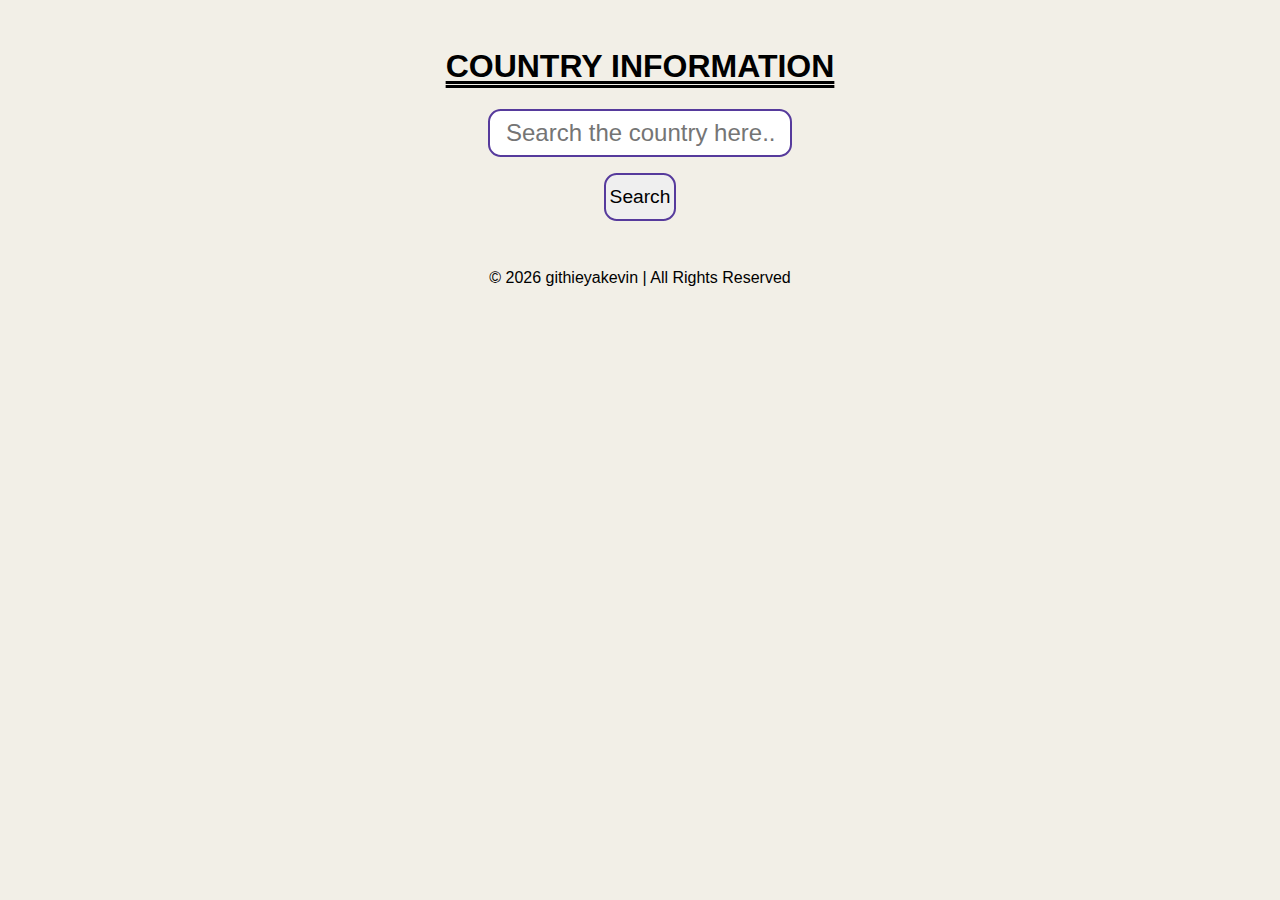
<file: Country-Information/index.html>
<!DOCTYPE html>
<html lang="en">
<head>
    <meta charset="UTF-8">
    <meta name="viewport" content="width=device-width, initial-scale=1.0">
    <title>Document</title>
    <link href="index.css" rel="stylesheet">
</head>
<body>

  <h1>COUNTRY INFORMATION</h1>

  <input type="text" id="input" placeholder="Search the country here...">
  <br>
  <button id="button">Search</button>


  <div id="countryContainer">
    <h2 id="countryName"></h2>
    <h2 id="capitalCity"></h2>
    <h2 id="continent"></h2>
    <h2 id="population"></h2>
  </div>

  <footer>
    &copy; <span id="year"></span> githieyakevin | All Rights Reserved
  </footer>

  <script src="index.js"></script>
</body>
</html>
</file>
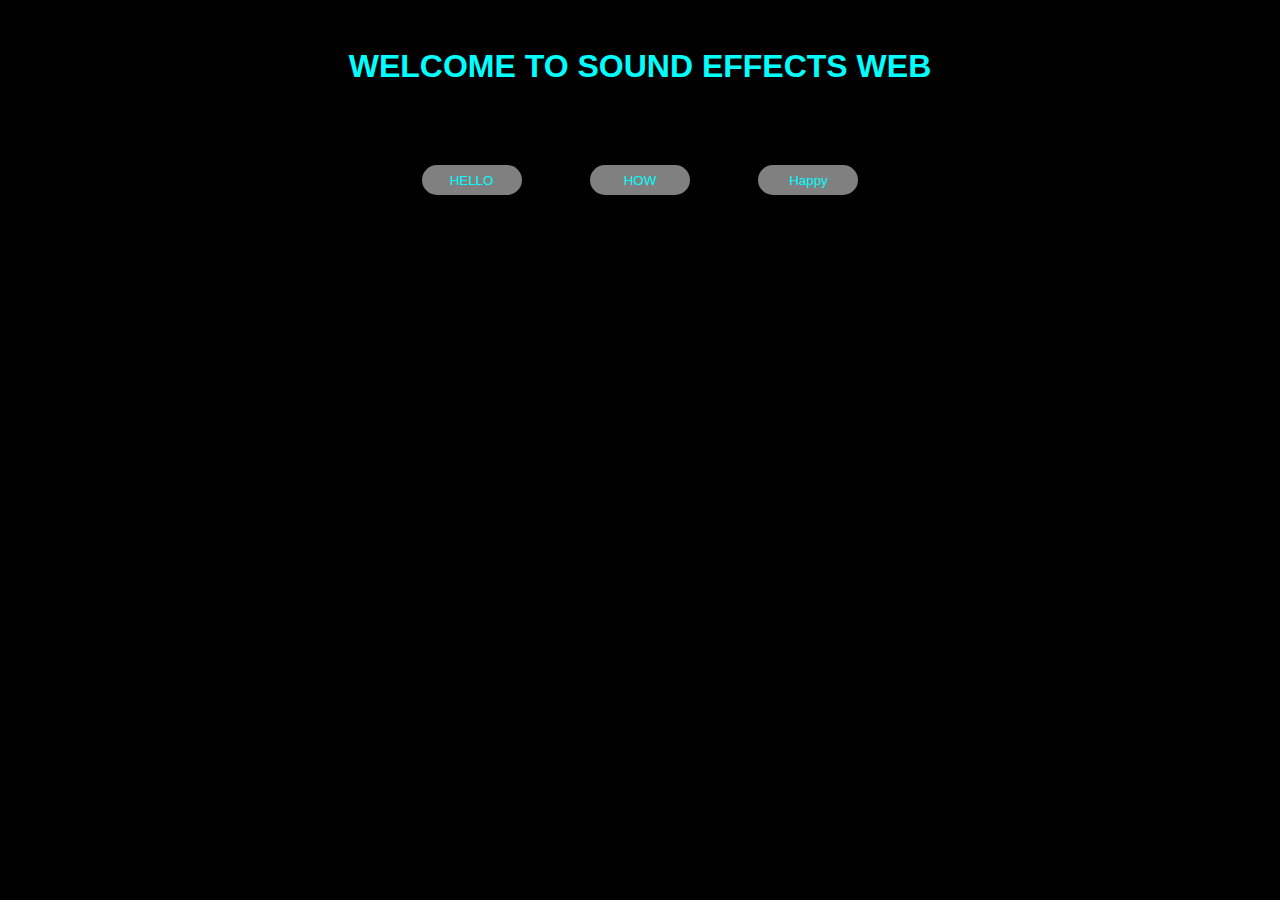
<file: keyboard/index.html>
<!DOCTYPE html>
<html lang-="eng">
<head>
  <title>Sound effects</title>
  <link rel="stylesheet" href="index.css">
  </head>
  <body>
    <h1>WELCOME TO SOUND EFFECTS WEB</h1>

    <button id="hello">HELLO</button>
    <button id="how">HOW</button>
    <button id="happy">Happy</button>

    <script src="index.js"></script>
    </body>
</html>
</file>
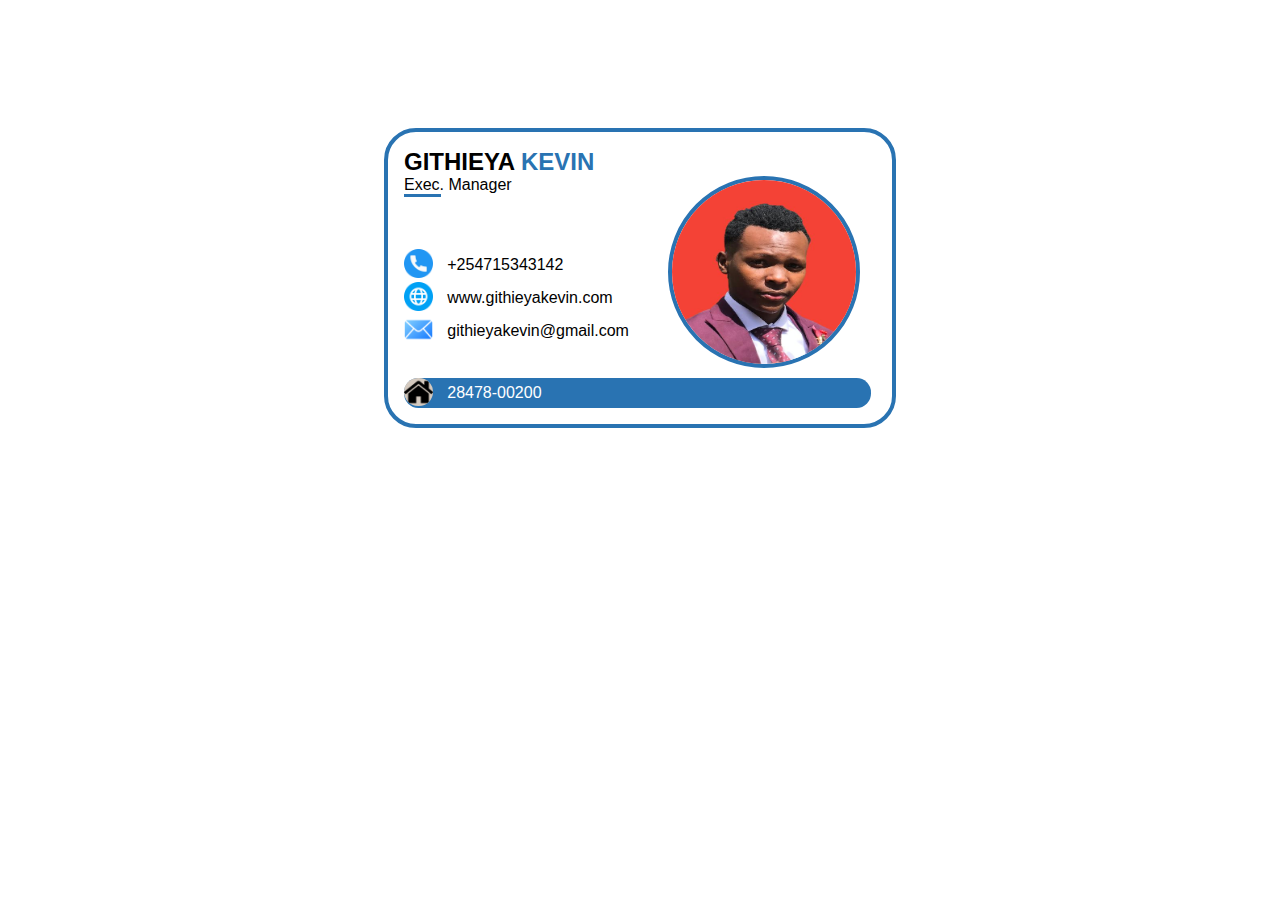
<file: Personal-Profile-Card/index.html>
<!DOCTYPE html>
<html lang="en">
<head>
    <meta charset="UTF-8">
    <meta name="viewport" content="width=device-width, initial-scale=1.0">
    <title>Document</title>
    <link rel="stylesheet" href="index.css">
</head>
<body>
    <main>

        <h2>GITHIEYA <span class="name">KEVIN</span></h2>

        <p>Exec. Manager</p>
        <div class="underline"></div>

    <section class="pngs">
        <div class="telephone">
          <img src="./images/telephone.png" alt="phone png" class="png telephone">
          <p class="p">+254715343142</p>
        </div>

        <div class="internet">
          <img src="./images/internet.png" alt="internet png" class="png internet">
          <p class="p">www.githieyakevin.com</p>
        </div>

        <div class="mail">
          <img src="./images/mail.png" alt="mail png" class="png mail">
          <p class="p">githieyakevin@gmail.com</p>
        </div>

        <div class="home">
          <img src="./images/home.png" alt="home png" class="png home-png">
          <p class="p">28478-00200</p>
        </div>

    </section>

  <img src="./images/me-2.jpeg" alt="me jpeg" class="my-img">
  </main>

</body>
</html>
</file>
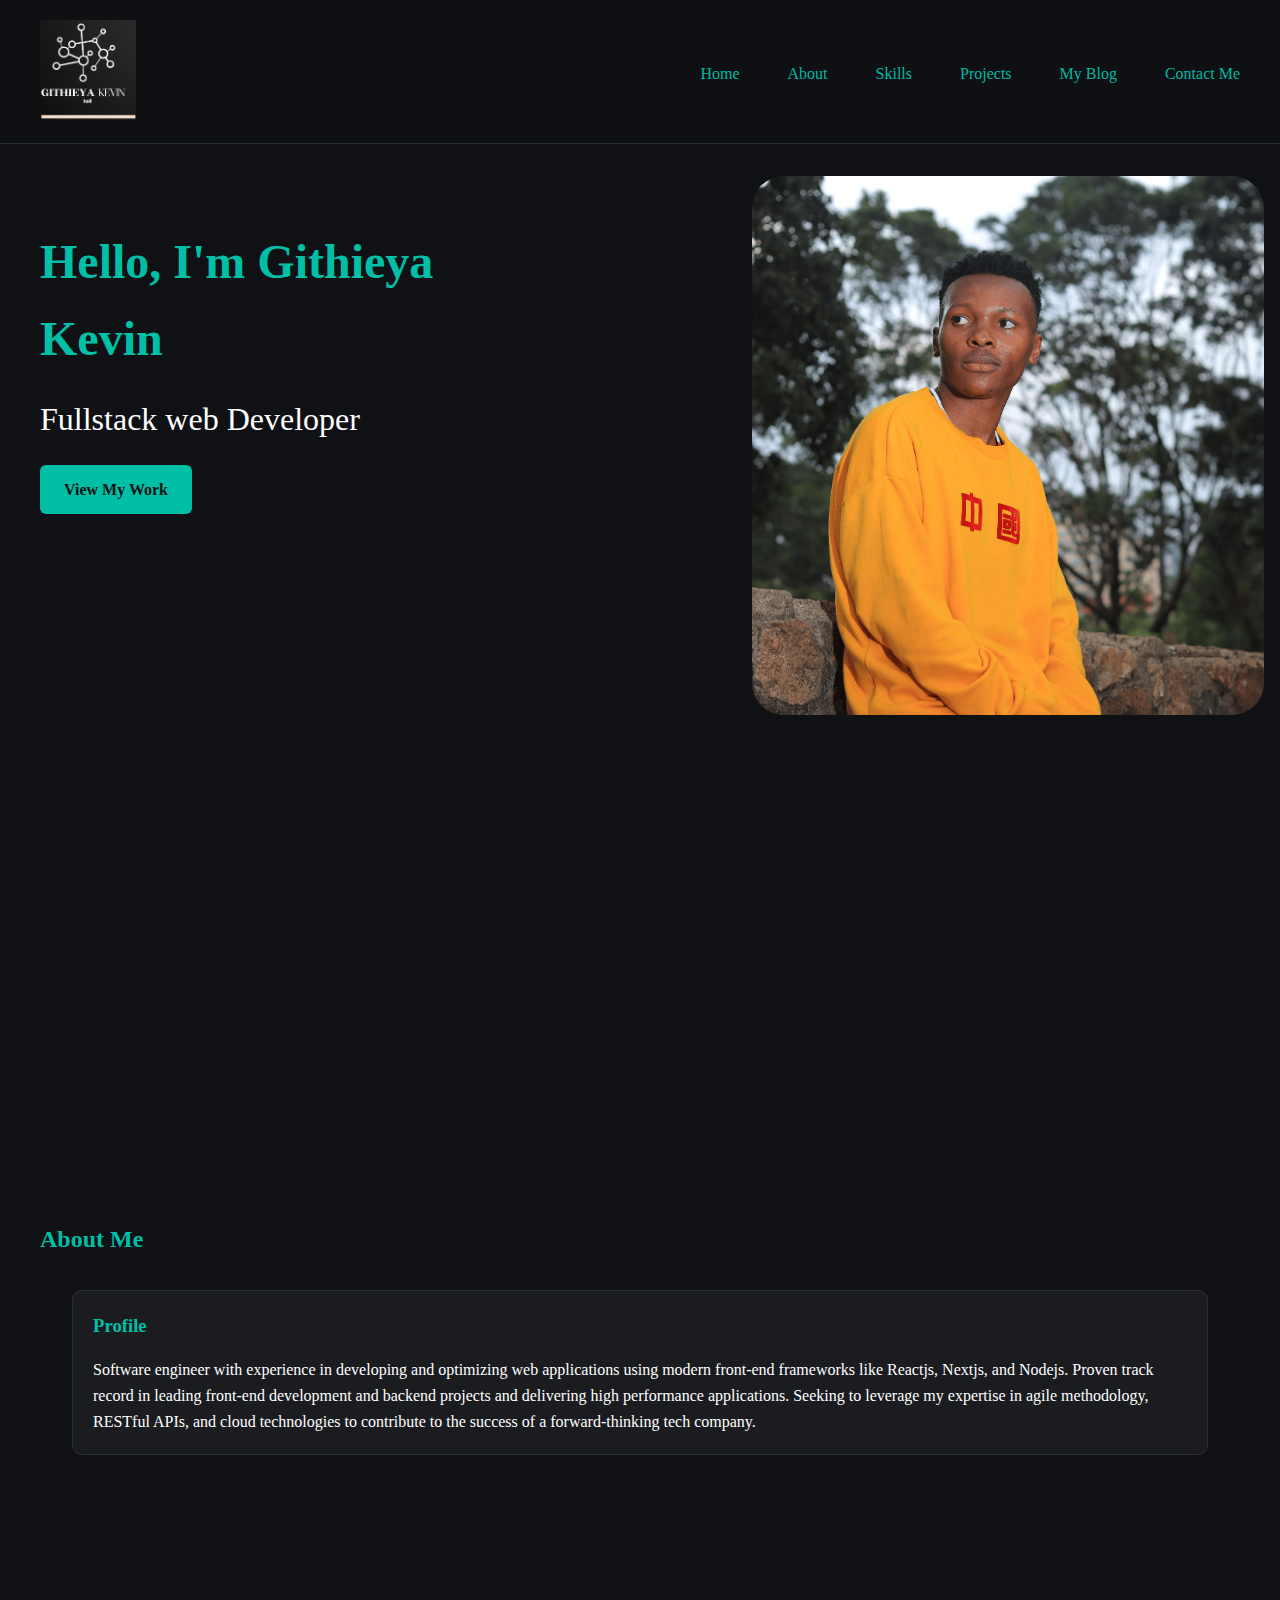
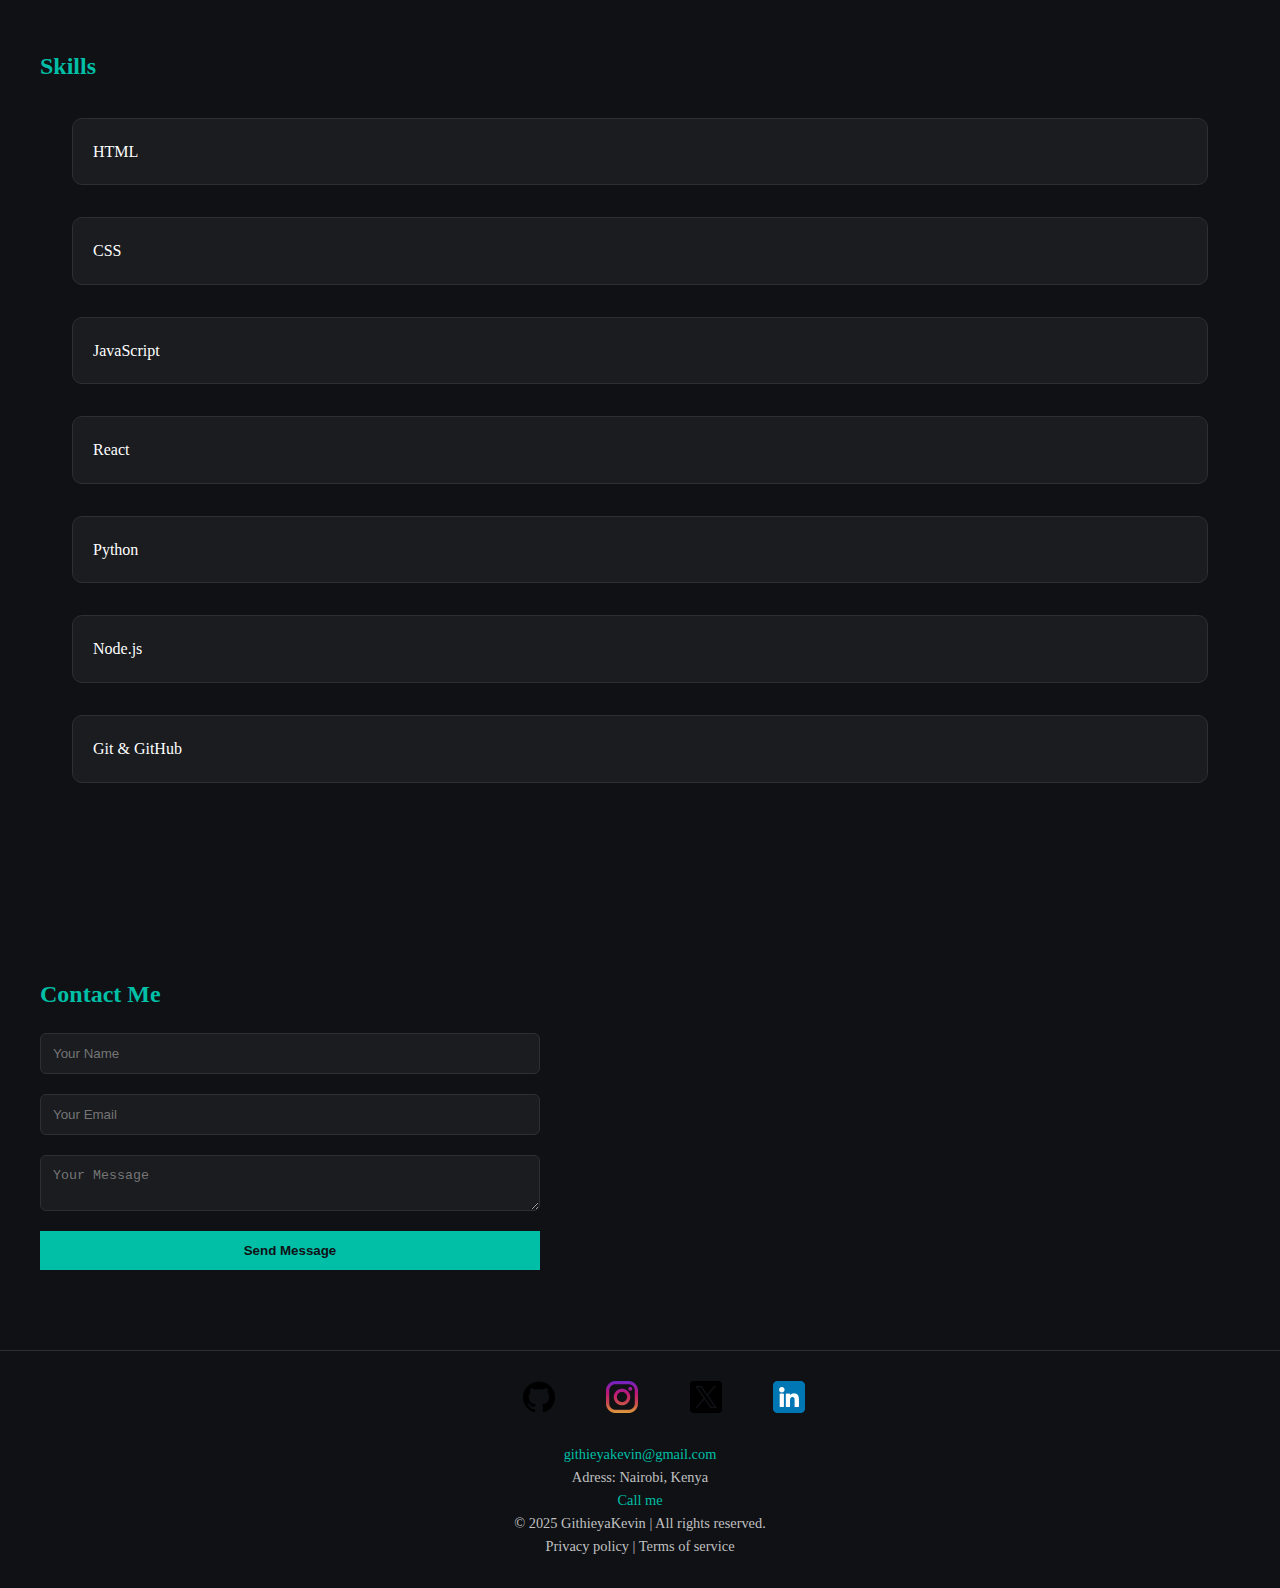
<file: Portfolio/index.html>
<!DOCTYPE html>
<html lang="en">
<head>
  <meta charset="UTF-8" />
  <meta name="viewport" content="width=device-width, initial-scale=1.0" />
  <title>Githieya Kevin | Portfolio</title>
  <link rel="icon" href="./Images/favicon.ico">
  <link rel="stylesheet" href="index.css" />
</head>
<body>

  <header>
    <nav>
      <a href="#home">
      <img src="./Images/myLogo.png" alt="myLogo" class="myLogo">
      </a>

      <ul class="nav-links">
        <li><a href="#home">Home</a></li>
        <li><a href="#about">About</a></li>
        <li><a href="#skills">Skills</a></li>
        <li><a href="#projects">Projects</a></li>
        <li><a href="#blog">My Blog</a></li>
        <li><a href="#contact">Contact Me</a></li>
      </ul>

      <div class="hamburger">
        <span class="bar"></span>
        <span class="bar"></span>
        <span class="bar"></span>
      </div>

    </nav>
    </header>

  <section class="hero" id="home">
    <img src="./Images/Profile.png" alt="my profile" class="profilePicture">
    <h1>Hello, I'm <span class="highlight">Githieya Kevin</span></h1>
    <p>Fullstack web Developer</p>
    <a href="#projects" class="btn">View My Work</a>
  </section>

  <section id="about">
    <h2>About Me</h2>
    <div class="card">
      <h3>Profile</h3>
      <p>Software engineer with  experience in developing and
        optimizing web applications using modern front-end frameworks
        like Reactjs, Nextjs, and Nodejs. Proven track record in leading front-end development
        and backend projects and delivering high performance applications. Seeking to leverage my expertise
        in agile methodology, RESTful APIs, and cloud technologies to contribute to the
        success of a forward-thinking tech company.</p>
      </div>

  </section>

  <section id="skills">
    <h2>Skills</h2>
    <div class="skills-grid">
      <div class="card">HTML</div>
      <div class="card">CSS</div>
      <div class="card">JavaScript</div>
      <div class="card">React</div>
      <div class="card">Python</div>
      <div class="card">Node.js</div>
      <div class="card">Git & GitHub</div>
    </div>
  </section>

  <!-- <section id="projects">
    <h2>Projects</h2>
    <div class="projects-grid">
      <div class="card">
      </div>
    </div>
  </section> -->

  <!-- <section id="blog">
    <h2>My Blog</h2>
    <div class="blog-grid">
      <div class="card">
      </div>
    </div>
  </section> -->

  <section id="contact">
    <h2>Contact Me</h2>
    <form class="contact-form">
      <input type="text" placeholder="Your Name" required />
      <input type="email" placeholder="Your Email" required />
      <textarea placeholder="Your Message" required></textarea>
      <button type="submit">Send Message</button>
    </form>
  </section>

  <footer>
    <div class="socialProfile">
      <a href="https://github.com/GithieyaKevin" target="_blank">
      <img src="./Images/github.png" alt="png" class="social">
      </a>

      <a href="https://www.instagram.com/cocoin.a/?hl=en" target="_blank">
      <img src="./Images/instagram.png" alt="png" class="social">
      </a>

      <a href="https://x.com/githieyakevin" target="_blank">
      <img src="./Images/twitter.png" alt="png" class="social">
      </a>

      <a href="https://www.linkedin.com/in/githieya-kiguru-68534a1b8/" target="_blank">
      <img src="./Images/linkedin.png" alt="png" class="social">
      </a>
      </div>
      <br>
      <a href="mailto:githieyakevin@gmail.com">githieyakevin@gmail.com</a>
      <p>Adress: Nairobi, Kenya</p>
      <a href="tel:+254715343142">Call me</a>
      <p>&copy; 2025 GithieyaKevin | All rights reserved.</p>
      <p>Privacy policy | Terms of service </p>
  </footer>
</body>
</html>
</file>
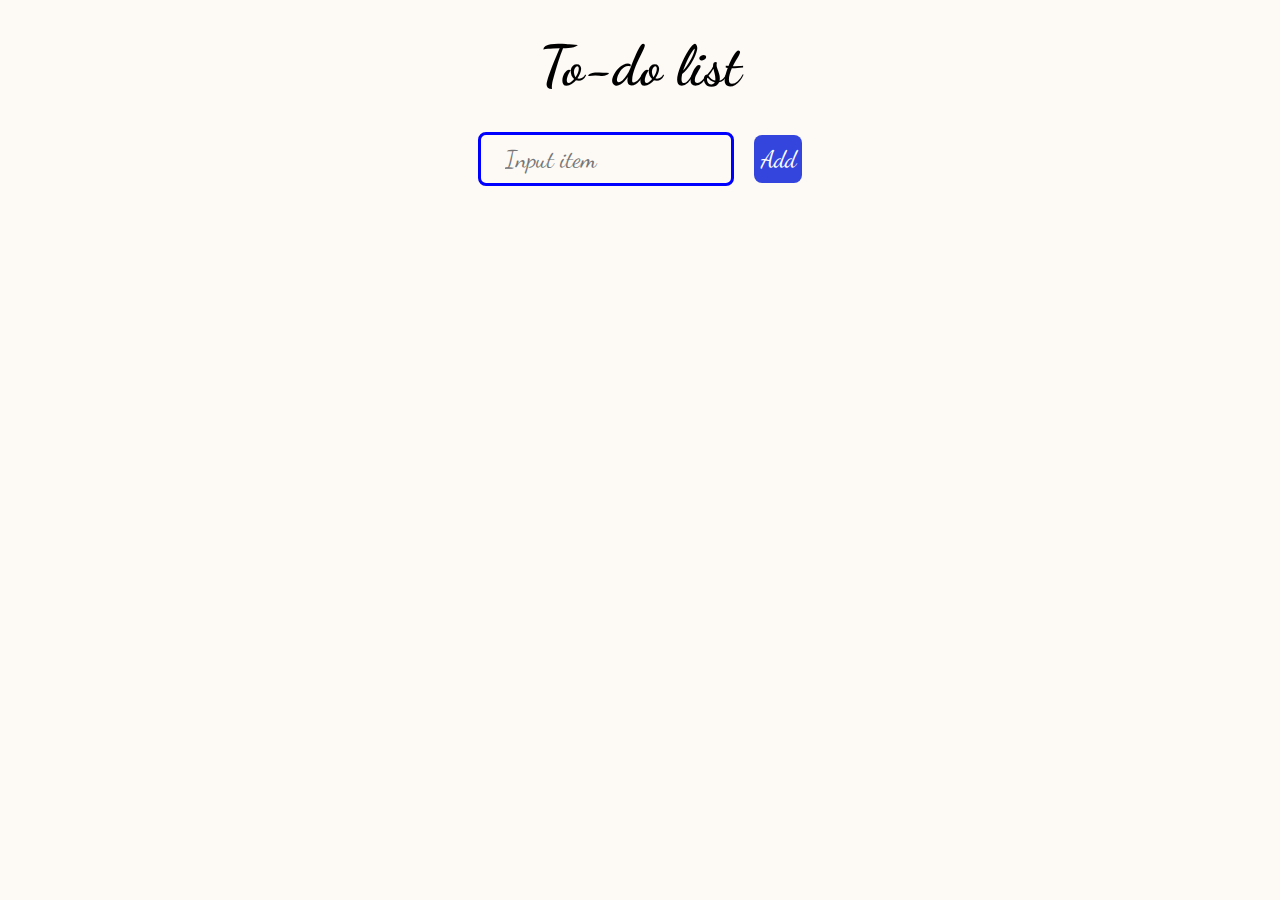
<file: ToDo List/index.html>
<!DOCTYPE html>
<html lang="en">
<head>
    <meta charset="UTF-8">
    <meta name="viewport" content="width=device-width, initial-scale=1.0">
    <title>ToDo List</title>
    <link href="index.css" rel="stylesheet">
    <link rel="preconnect" href="https://fonts.googleapis.com">
    <link rel="preconnect" href="https://fonts.gstatic.com" crossorigin>
    <link href="https://fonts.googleapis.com/css2?family=Dancing+Script:wght@400..700&display=swap" rel="stylesheet">
</head>
<body>

  <section>
  <h1> To-do list </h1>

  <input type="text" placeholder="Input item" id="item">

  <button id="add"> Add </button>

</section>

<div id="listContainer">
  <ul id="orderedList" type="1">
  </ul>
</div>

<script src="./index.js"></script>
</body>
</html>
</file>
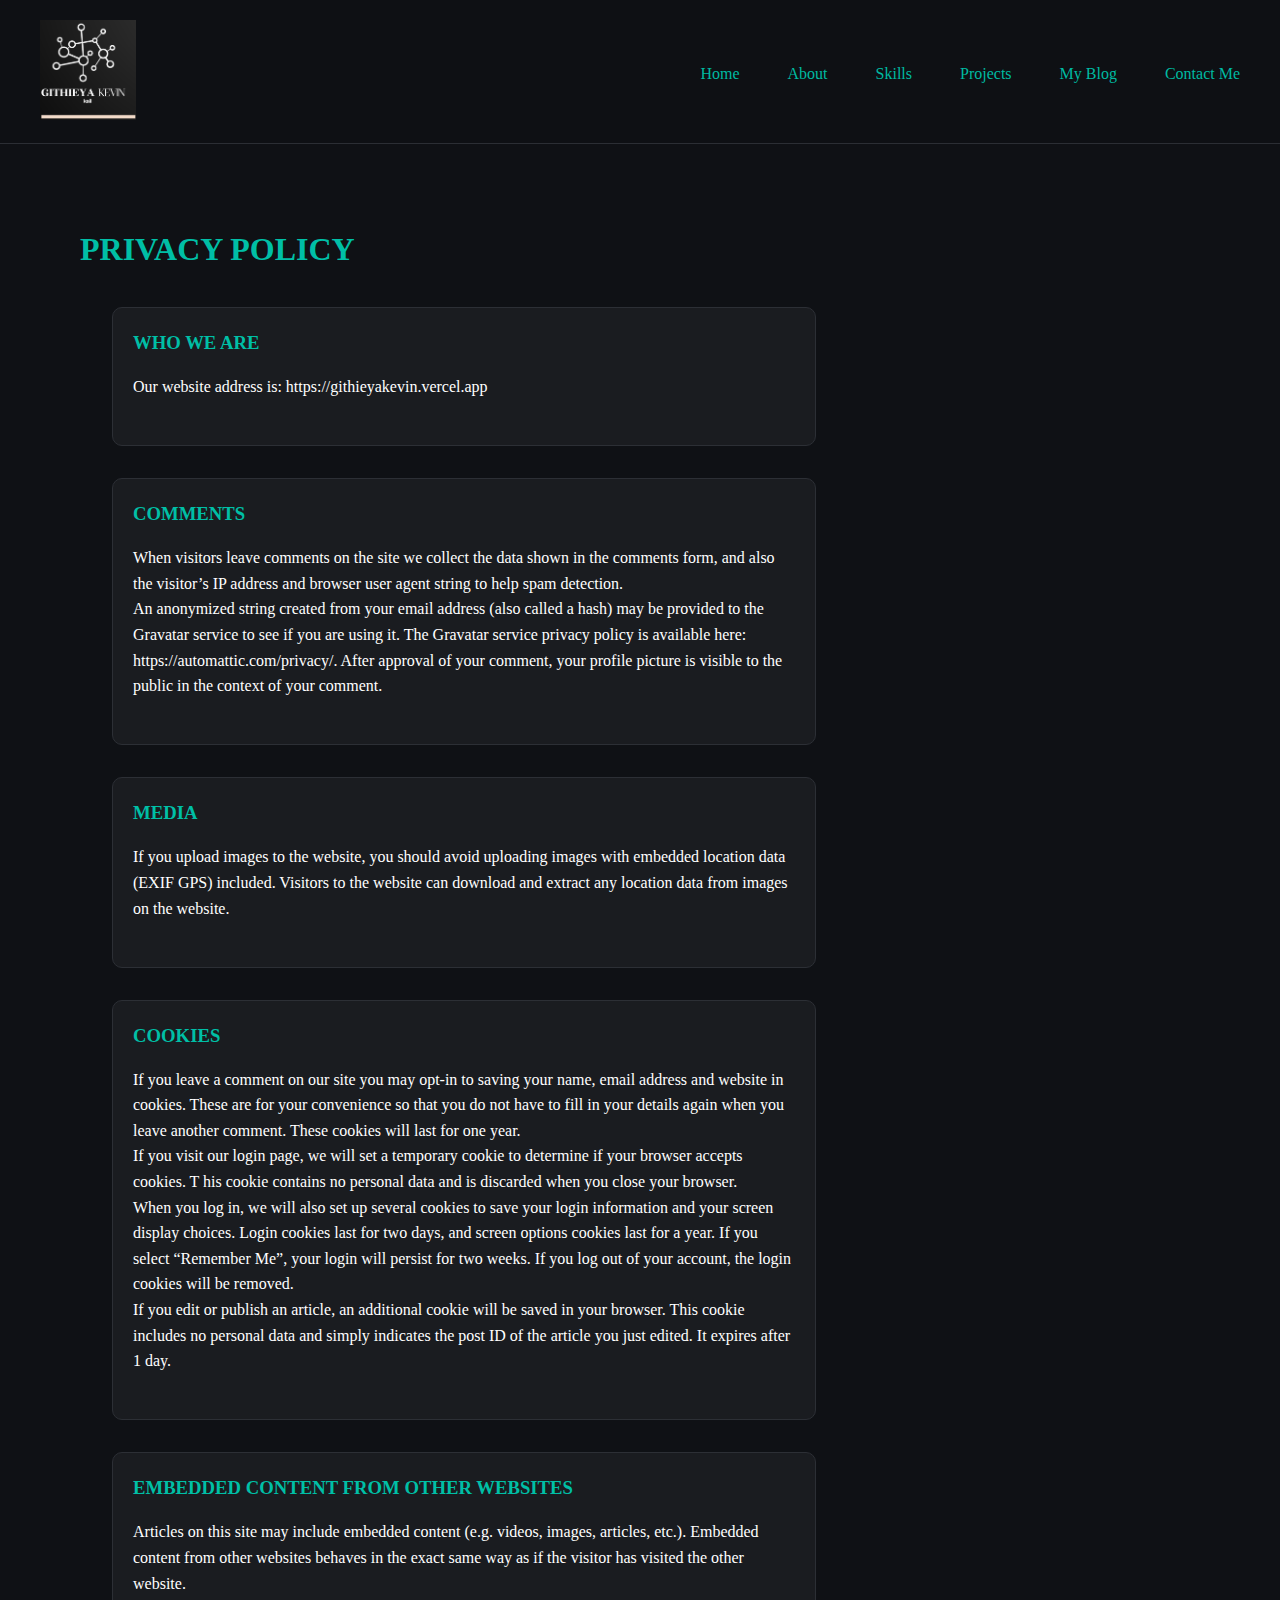
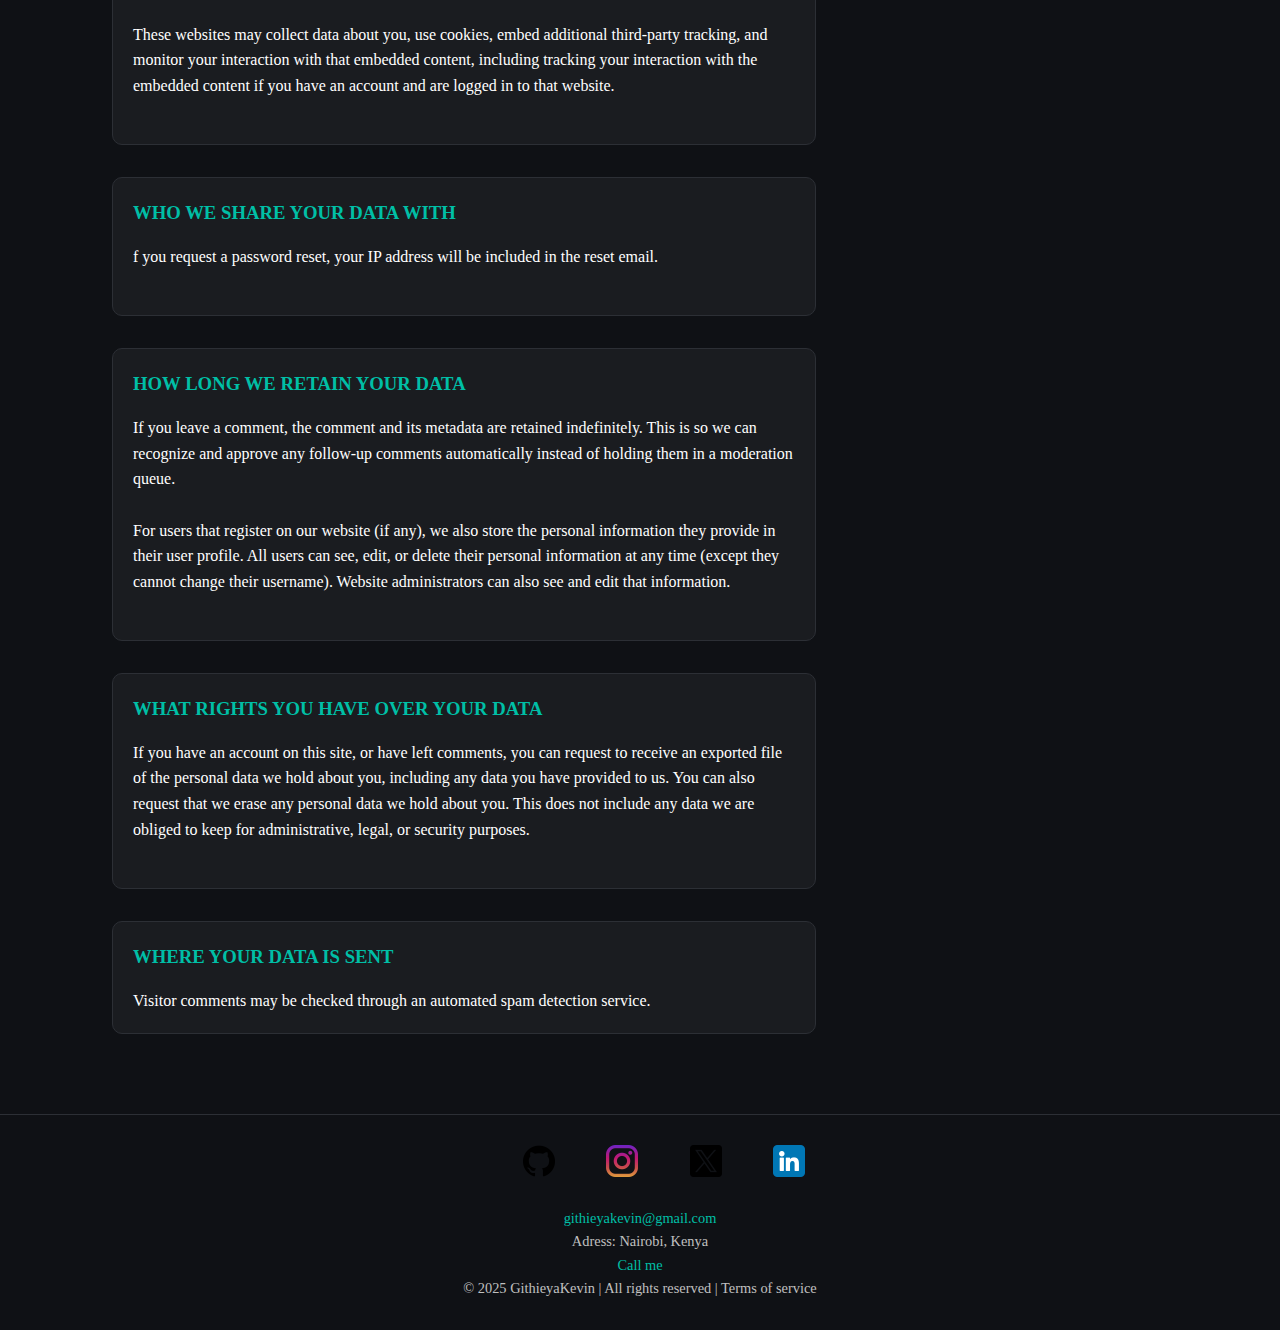
<file: Portfolio/Privacy.html>
<!DOCTYPE html>
<html lang="en">
<head>
  <meta charset="UTF-8" />
  <meta name="viewport" content="width=device-width, initial-scale=1.0" />
  <title>Githieya Kevin | Portfolio</title>
  <link rel="icon" href="./Images/favicon.ico">
  <link rel="stylesheet" href="Privacy.css" />
</head>
<body>

  <header>
    <nav>
      <a href="#home">
      <img src="./Images/myLogo.png" alt="myLogo" class="myLogo">
      </a>

      <ul class="nav-links">
        <li><a href="./index.html#home">Home</a></li>
        <li><a href="./index.html#about">About</a></li>
        <li><a href="./index.html#skills">Skills</a></li>
        <li><a href="./index.html#projects">Projects</a></li>
        <li><a href="./index.html#blog">My Blog</a></li>
        <li><a href="./index.html#contact">Contact Me</a></li>
      </ul>

      <div class="hamburger">
        <span class="bar"></span>
        <span class="bar"></span>
        <span class="bar"></span>
      </div>

    </nav>
    </header>

  <section class="privacy">
  <h1>PRIVACY POLICY</h1>

  <div class="card">
  <h3>WHO WE ARE</h3>

  <p>Our website address is: https://githieyakevin.vercel.app </p>
  <br>
  </div>

  <div class="card">
  <h3>COMMENTS</h3>

  <p>When visitors leave comments on the site we collect the data shown in the comments form,
    and also the visitor’s IP address and browser user agent string to help spam detection.</p>

  <p>An anonymized string created from your email address (also called a hash) may be provided
to the Gravatar service to see if you are using it. The Gravatar service privacy policy is available
here: https://automattic.com/privacy/. After approval of your comment, your profile picture is visible to
the public in the context of your comment. </p>
<br>
</div>

  <div class="card">
  <h3>MEDIA</h3>

  <p> If you upload images to the website, you should avoid uploading images with embedded location data (EXIF GPS) included.
  Visitors to the website can download and extract any location data from images on the website. </p>
  <br>
  </div>

  <div class="card">
  <h3>COOKIES</h3>

  <p>If you leave a comment on our site you may opt-in to saving your name, email address and website in cookies.
    These are for your convenience so that you do not have to fill in your details again when you leave another comment.
    These cookies will last for one year. </p>

  <p>If you visit our login page, we will set a temporary cookie to determine if your browser accepts cookies. T
    his cookie contains no personal data and is discarded when you close your browser.</p>

  <p>When you log in, we will also set up several cookies to save your login information and your screen display choices.
      Login cookies last for two days, and screen options cookies last for a year. If you select “Remember Me”,
      your login will persist for two weeks. If you log out of your account, the login cookies will be removed. </p>

  <p>If you edit or publish an article, an additional cookie will be saved in your browser. This cookie includes no personal data and simply
    indicates the post ID of the article you just edited. It expires after 1 day. </p>
    <br>
    </div>

    <div class="card">
    <h3>EMBEDDED CONTENT FROM OTHER WEBSITES</h3>

    <p>Articles on this site may include embedded content (e.g. videos, images, articles, etc.).
      Embedded content from other websites behaves in the exact same way as if the visitor has visited the other website.</p>
      <br>
      <p>These websites may collect data about you, use cookies, embed additional third-party tracking,
        and monitor your interaction with that embedded content, including tracking your interaction with the
        embedded content if you have an account and are logged in to that website.</p>
        <br>
        </div>

      <div class="card">
      <h3>WHO WE SHARE YOUR DATA WITH</h3>

      <p>f you request a password reset, your IP address will be included in the reset email.</p>
      <br>
      </div>

      <div class="card">
      <h3>HOW LONG WE RETAIN YOUR DATA</h3>

      <p>If you leave a comment, the comment and its metadata are retained indefinitely.
        This is so we can recognize and approve any follow-up comments automatically instead of holding them in a moderation queue.</p>
        <br>
        <p>For users that register on our website (if any), we also store the personal information they provide in their user profile.
          All users can see, edit, or delete their personal information at any time (except they cannot change their username).
          Website administrators can also see and edit that information. </p>
          <br>
          </div>

      <div class="card">
      <h3>WHAT RIGHTS YOU HAVE OVER YOUR DATA</h3>

      <p>If you have an account on this site, or have left comments, you can request to receive an exported file of the personal data we hold about you,
        including any data you have provided to us. You can also request that we erase any personal data we hold about you. This does not include any data we are obliged to keep for
        administrative, legal, or security purposes.</p>
        <br>
        </div>

        <div class="card">
        <h3>WHERE YOUR DATA IS SENT</h3>

        <p>Visitor comments may be checked through an automated spam detection service.</p>
        </div>

        </section>

        <footer>
          <div class="socialProfile">
            <a href="https://github.com/GithieyaKevin" target="_blank">
            <img src="./Images/github.png" alt="png" class="social">
            </a>

            <a href="https://www.instagram.com/cocoin.a/?hl=en" target="_blank">
            <img src="./Images/instagram.png" alt="png" class="social">
            </a>

            <a href="https://x.com/githieyakevin" target="_blank">
            <img src="./Images/twitter.png" alt="png" class="social">
            </a>

            <a href="https://www.linkedin.com/in/githieya-kiguru-68534a1b8/" target="_blank">
            <img src="./Images/linkedin.png" alt="png" class="social">
            </a>
            </div>
            <br>
            <a href="mailto:githieyakevin@gmail.com">githieyakevin@gmail.com</a>
            <p>Adress: Nairobi, Kenya</p>
            <a href="tel:+254715343142">Call me</a>
            <p>&copy; 2025 GithieyaKevin | All rights reserved | Terms of service</p>

            </footer>
  </body>
  </html>
</file>
<file: Country-Information/index.css>
*{
  margin: 0 ;
  padding: 0 ;
  box-sizing: border-box ;
}
body{
  background-color: #F2EFE7 ;
  font-family: sans-serif ;
  text-align: center ;
  margin: 3rem ;
}
h1{
  margin: 1.5rem ;
  text-decoration: double underline ;
  text-underline-offset: 4px ;
}
input{
  width: 19rem ;
  height: 3rem ;
  border-radius: 0.8rem ;
  padding: 1rem ;
  border: 0.16rem solid #563A9C ;
  outline: none ;
  font-size: 1.5rem ;
  margin-bottom: 1rem ;
}
button{
  width: 4.5rem ;
  height: 3rem ;
  border-radius: 0.8rem ;
  border: 0.16rem solid #563A9C ;
  font-size: 1.2rem ;
  cursor: pointer ;
}
.Court{
}
div{
  margin: 3rem ;
}
img{
  margin: 3rem ;
  width: 30rem ;
}
h2{
  line-height: 2 ;
}
#map{
  width: 90% ;
  height: 30rem ;
  margin: auto ;
}
</file>
<file: keyboard/index.css>
*{
  margin: 0 ;
  padding: 0 ;
  box-sizing: border-box ;
  font-family: sans-serif ;
  background-color: black ;
  color: aqua ;
  text-align: center ;
}
h1{
  margin: 3rem ;
}
button{
  margin: 2rem ;
  background-color: grey ;
  height: 30px ;
  width: 100px ;
  border-style: none ;
  border-radius: 30px ;
  cursor: pointer ;
}
</file>
<file: Personal-Profile-Card/index.css>
*{
  margin: 0 ;
  padding: 0 ;
  box-sizing: border-box;
  font-family: sans-serif ;
}
main{
  width: 40% ;
  margin: 8rem auto ;
  border: #2973B2 solid 0.3rem ;
  padding: 1rem ;
  border-radius: 2rem ;
  position: relative ;
}
.underline{
  width: 2.3rem ;
  height: 0.2rem ;
  background-color: #2973B2 ;
  margin-bottom: 3rem ;
  display: inline-block ;
}
.name{
  color: #2973B2 ;
}
.png{
  width: 1.8rem ;
  display: inline-block ;
  margin: 0 10px 0 0 ;
}
.p{
  display: inline-block ;
  position: relative ;
  bottom: 8px ;
  margin: 0 ;
}
.home{
  background-color: #2973B2 ;
  color: white ;
  height: 30px ;
  border-radius: 0.9rem ;
  margin: 30px 5px 0 0 ;
}
.home-png{
  background-color: #D4C9BE ;
  border-radius: 50% ;
}
.my-img{
  width: 12rem ;
  height: 12rem ;
  border-radius: 50% ;
  border: #2973B2 solid 0.3rem;
  outline: none ;
  display: inline-block ;
  position: absolute ;
  right: 2rem  ;
  bottom: 3.5rem ;
}
</file>
<file: Portfolio/index.css>
* {
  margin: 0;
  padding: 0;
  box-sizing: border-box;
}

body {
  background-color: #0F1115;
  color: #FFFFFF;
  line-height: 1.6;
}
.myLogo{
  width: 6rem ;
  cursor: pointer ;
}
.hamburger{
  display: none ;
  cursor: pointer ;
}
.bar{
  display: block ;
  width: 3.3rem ;
  height: 0.3rem ;
  margin: 0.6rem ;
  background-color: white ;
}
h1{
  font-size: 3rem ;
  width: 40% ;
}

h1, h2, h3 {
  color: #00BFA6;
  margin-bottom: 16px;
}

a {
  color: #00BFA6;
  text-decoration: none;
}

.highlight {
  color: #00BFA6;
}

header {
  background: #0F1115;
  padding: 20px 40px;
  border-bottom: 1px solid #2C2F35;
  width: 100% ;
  height: 9rem ;
  opacity: 0.99 ;
  position: fixed ;
  z-index: 1000 ;
  position: sticky ;
  top: 0 ;
}

nav {
  display: flex;
  justify-content: space-between;
  align-items: center;
  opacity: 0.99 ;
  width: 100% ;

}

ul {
  display: flex ;
  justify-content: space-between ;
  gap: 3rem ;
  li::marker{
    content: none ;
  }
}

.nav-links a:hover {
  color: #1DE9B6;
}

#home {
  width: 100% ;
  height: 100vh ;
  position: relative ;
  margin-bottom: 6rem ;
}
#home p{
  font-size: 2rem ;
}
.profilePicture{
  width: 40% ;
  position: absolute ;
  right: 1rem ;
  top: 2rem ;
  border-radius: 2rem ;
}

.btn {
  background-color: #00BFA6;
  color: #0F1115;
  padding: 12px 24px;
  font-weight: bold;
  border-radius: 6px;
  display: inline-block;
  margin-top: 20px;
}

.btn:hover {
  background-color: #1DE9B6;
}

section {
  padding: 80px 40px;
}

/* .skills-grid,
.projects-grid,
.blog-grid {
  display: grid;
  grid-template-columns: repeat(auto-fit, minmax(250px, 1fr));
  gap: 20px;
} */

.card {
  background: #1A1C20;
  padding: 20px;
  margin: 2rem ;
  border: 1px solid #2C2F35;
  border-radius: 10px;
  transition: transform 0.3s ease, box-shadow 0.3s ease;
}

.card:hover {
  transform: translateY(-5px);
  box-shadow: 0 4px 20px rgba(0, 191, 166, 0.3);
}

.contact-form {
  display: flex;
  flex-direction: column;
  gap: 20px;
  max-width: 500px;
  margin-top: 20px;
}

.contact-form input,
.contact-form textarea {
  padding: 12px;
  background: #1A1C20;
  border: 1px solid #2C2F35;
  color: #fff;
  border-radius: 6px;
}

.contact-form button {
  background: #00BFA6;
  border: none;
  color: #0F1115;
  font-weight: bold;
  padding: 12px;
  cursor: pointer;
  transition: background 0.3s ease;
}

.contact-form button:hover {
  background: #1DE9B6;
}

footer {
  text-align: center;
  padding: 30px 0;
  background-color: #0F1115;
  border-top: 1px solid #2C2F35;
  font-size: 0.9em;
  color: #C0C0C0;
}
.social{
  width: 2rem ;
  margin-left: 3rem ;
}
.contact{
  margin: auto ;
}
.contact img{
  float: left ;
}
.contact p{
  display: inline-block ;
}
@media(max-width:1000px){
  .hamburger{
    display: block ;
  }
  .nav-links{
    display: none ;
  }

  .profilePicture{
    border-radius: 50% ;
    margin: auto ;
    text-align: center ;
    position:static;
  }
  #home{
    display: flex ;
    flex-direction: column ;
  }
  h1{
    font-size: 3rem ;
    width: 100% ;
  }
  section, .contact-form{
    text-align: center ;
    margin: auto ;
  }
}
</file>
<file: ToDo List/index.css>
*{
  margin: 0 ;
  padding: 0 ;
  box-sizing: border-box ;
  background-color: #FDFAF6 ;
  font-family: "Dancing Script", cursive;
}
h1{

  margin: 2rem 0 2rem 0;
  font-size: 3.5rem ;
}
section{
  text-align: center ;
  margin-bottom: 2rem ;
}
input{
  width: 20% ;
  height: 1rem ;
  padding:1.5rem ;
  font-size: 1.5rem ;
  border-style: none ;
  border-radius: 0.5rem ;
  margin-right: 1rem ;
  outline: none ;
  border: blue solid;
}

input:focus{
  border: blue solid;
}
button{
  width: 3rem ;
  height: 3rem ;
  border-style: none ;
  border-radius: 0.5rem ;
  background-color: rgba(1, 24, 216, 0.8);
  color: white ;
  font-size: 1.5rem ;
}
div{
  font-size: 2rem ;
  text-align: center ;

}

.delete{
  background-color: rgba(229, 32, 32, 0.8)
}
</file>
<file: Portfolio/Privacy.css>
* {
  margin: 0;
  padding: 0;
  box-sizing: border-box;
}

body {
  background-color: #0F1115;
  color: #FFFFFF;
  line-height: 1.6;
}
.myLogo{
  width: 6rem ;
  cursor: pointer ;
}
.hamburger{
  display: none ;
  cursor: pointer ;
}
.bar{
  display: block ;
  width: 3.3rem ;
  height: 0.3rem ;
  margin: 0.6rem ;
  background-color: white ;
}
a {
  color: #00BFA6;
  text-decoration: none;
}

.highlight {
  color: #00BFA6;
}

header {
  background: #0F1115;
  padding: 20px 40px;
  border-bottom: 1px solid #2C2F35;
  width: 100% ;
  height: 9rem ;
  opacity: 0.99 ;
  position: fixed ;
  z-index: 1000 ;
  position: sticky ;
  top: 0 ;
}

nav {
  display: flex;
  justify-content: space-between;
  align-items: center;
  opacity: 0.99 ;
  width: 100% ;

}

ul {
  display: flex ;
  justify-content: space-between ;
  gap: 3rem ;
  li::marker{
    content: none ;
  }
}

.nav-links a:hover {
  color: #1DE9B6;
}
.privacy{
  width: 60% ;
  margin: 5rem ;
}
h1, h3 {
  color: #00BFA6;
  margin-bottom: 16px;
}
a {
  color: #00BFA6;
  text-decoration: none;
}

.highlight {
  color: #00BFA6;
}
.card {
  background: #1A1C20;
  padding: 20px;
  margin: 2rem ;
  border: 1px solid #2C2F35;
  border-radius: 10px;
}
.card:hover {
  transform: translateY(-5px);
  box-shadow: 0 4px 20px rgba(0, 191, 166, 0.3);
}
@media(max-width:1000px){
  .hamburger{
    display: block ;
  }
  .nav-links{
    display: none ;
  }
}
footer {
  text-align: center;
  padding: 30px 0;
  background-color: #0F1115;
  border-top: 1px solid #2C2F35;
  font-size: 0.9em;
  color: #C0C0C0;
}
.social{
  width: 2rem ;
  margin-left: 3rem ;
}
</file>
